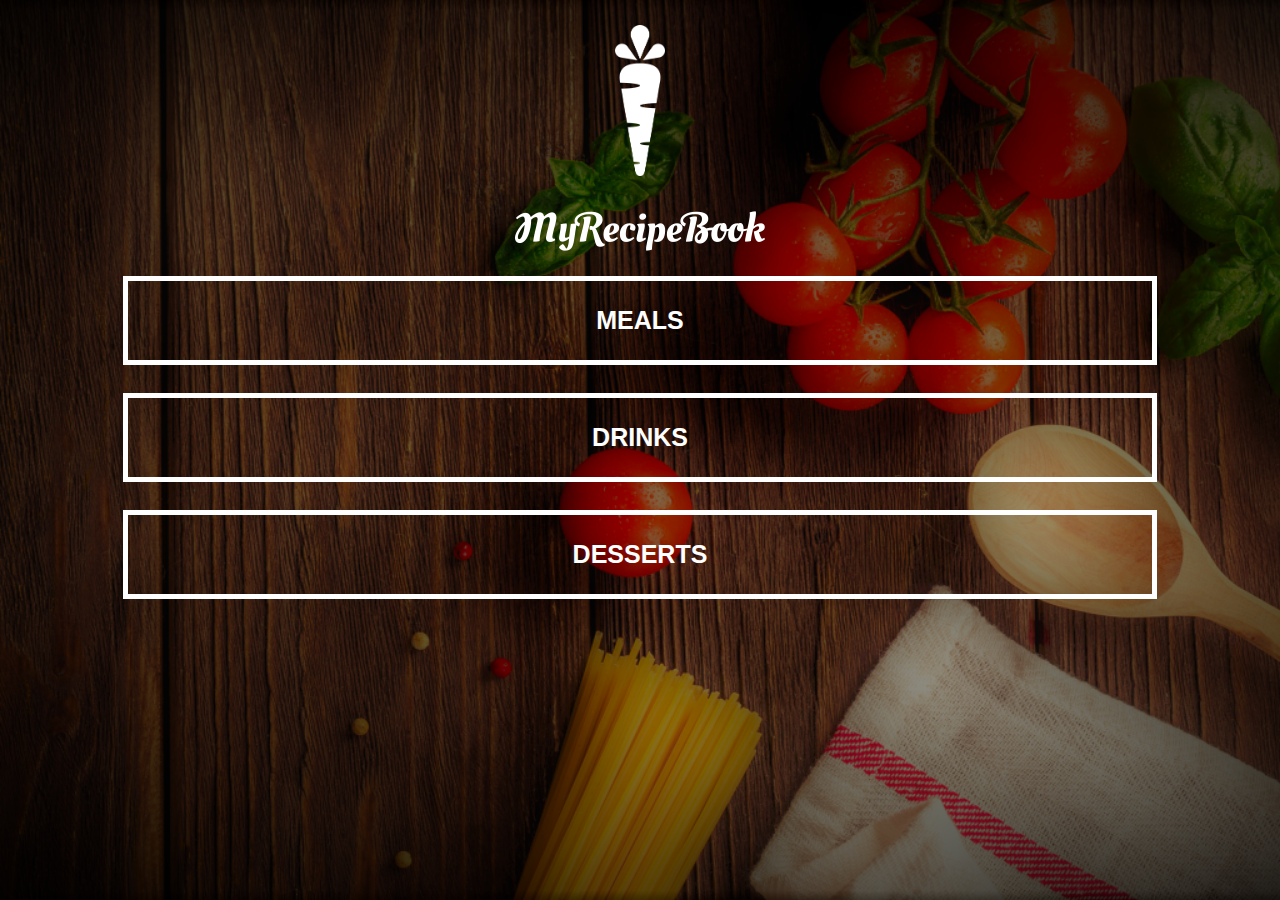
<file: index.html>
<!DOCTYPE html>
<html>
    <head>
       <title>My Recipe Book</title>
       <link rel="stylesheet" href="style.css">
       
    </head>
    <body class="body-home">
        <div id="home">
            <img src="images/logo-img.png" id="home-logo-img">
            <img src="images/logo-text.png" id="home-logo-text">
            <div class="home-menu">
                <a href="meals.html" class="home-menu-item">
                    <p>Meals</p>
                </a>
                <br>
                <a href="drinks.html" class="home-menu-item">
                    <p>Drinks</p>
                </a>
                <br>
                <a href="desserts.html" class="home-menu-item">
                    <p>Desserts</p>
                </a>
                <br>
            </div>
        </div>
    </body>
</html>
</file>
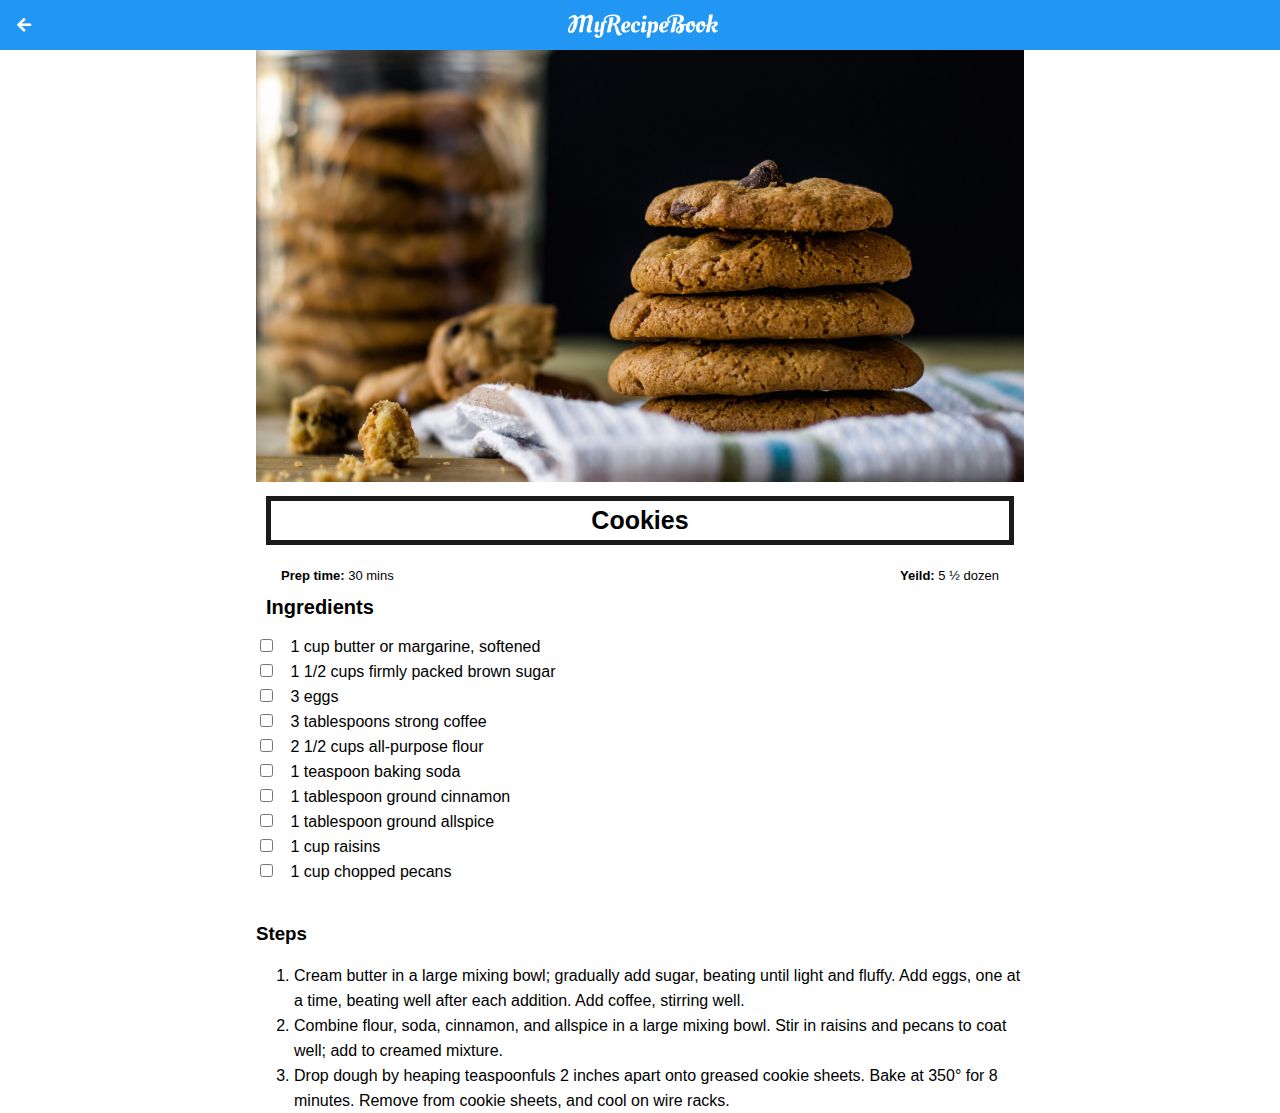
<file: cookies.html>
<!DOCTYPE html>
<html>
    <head>
        <title>My Recipe Book | Meals | Cookies </title>
       <link rel="stylesheet" href="style.css">
      <link rel="stylesheet" href="fontAwesome/css/all.css">
    </head>
    <body class="body-recipes">
        
        <div class="header">
            <a href="index.html">
                <i class="fas fa-arrow-left"></i>
            </a>
            
            <img src="images/logo-text.png">
        </div>
        <div id="recipe">
            <div class="recipe-details">
                <img src="images/cookies.png">
                    <h1>Cookies</h1>
                
                <div class="recipe-details-info">
                    <p><b>Prep time: </b>30 mins</p>
                    <p style="float: right"><b>Yeild: </b>5 ½ dozen</p>
                </div>
                
                <div class="recipe-details-ingredients">
                    <h2>Ingredients</h2>
                    
                    <input id="check-01" type="checkbox">
                    <label for="check-01">1 cup butter or margarine, softened</label>
                    <br>
                    <input id="check-02" type="checkbox">
                    <label for="check-02" type="checkbox">1 1/2 cups firmly packed brown sugar</label>
                    <br>   
                    <input id="check-03" type="checkbox">
                    <label for="check-03">3 eggs</label>
                    <br>
                    <input id="check-04" type="checkbox">
                    <label for="check-04">3 tablespoons strong coffee</label>
                    <br>
                    <input id="check-05" type="checkbox">
                    <label for="check-05">2 1/2 cups all-purpose flour</label>
                    <br>
                     <input id="check-06" type="checkbox">
                    <label for="check-06">1 teaspoon baking soda</label>
                    <br>
                     <input id="check-07" type="checkbox">
                    <label for="check-07">1 tablespoon ground cinnamon</label>
                    <br>
                     <input id="check-08" type="checkbox">
                    <label for="check-08">1 tablespoon ground allspice</label>
                    <br>
                    <input id="check-09" type="checkbox">
                    <label for="check-09">1 cup raisins</label>
                    <br>
                    <input id="check-10" type="checkbox">
                    <label for="check-10">1 cup chopped pecans</label>
                    <br>
                
                </div>
                <div class="recipe-details-steps">
                    <h3>Steps</h3>
                    
                    <ol>
                        <li>Cream butter in a large mixing bowl; gradually add sugar, beating until light and fluffy. Add eggs, one at a time, beating well after each addition. Add coffee, stirring well.</li>
                        
                        <li>Combine flour, soda, cinnamon, and allspice in a large mixing bowl. Stir in raisins and pecans to coat well; add to creamed mixture.</li>
                        
                        <li>Drop dough by heaping teaspoonfuls 2 inches apart onto greased cookie sheets. Bake at 350° for 8 minutes. Remove from cookie sheets, and cool on wire racks.</li>
                    
                    </ol>
                
                </div>
            
            </div>
            
        </div>
    </body>
</html>
</file>
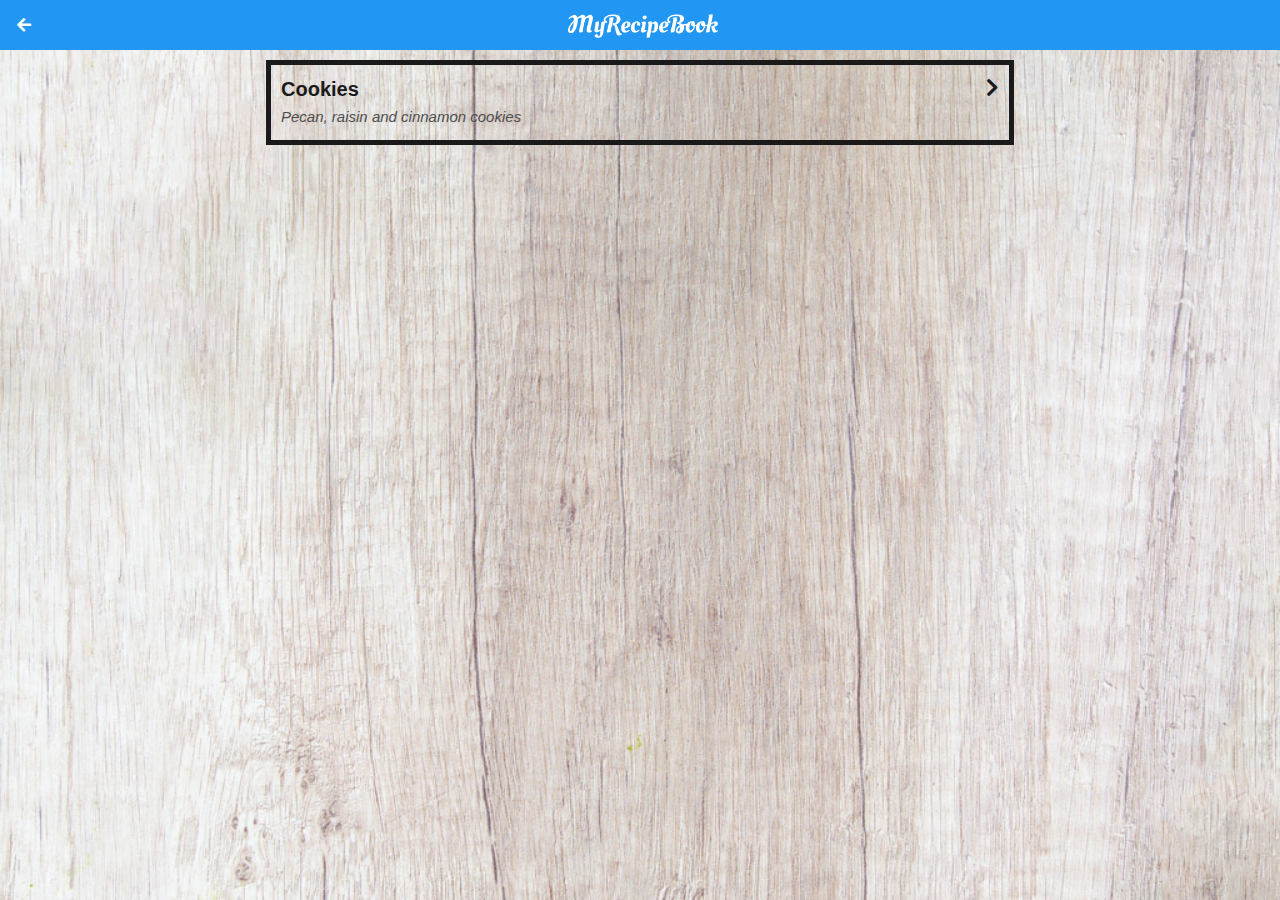
<file: desserts.html>
<!DOCTYPE html>
<html>
    <head>
       <title>My Recipe Book | Desserts</title>
       <link rel="stylesheet" href="style.css">
      <link rel="stylesheet" href="fontAwesome/css/all.css">
    </head>
    
    <body class="body-meals">
        
        <div class="header">
            <a href="index.html">
                <i class="fas fa-arrow-left"></i>
            </a>
            
            <img src="images/logo-text.png">
        </div>
        
        <div id="meals"> 
            
            <div class="meals-list">
                
                <a href="cookies.html">
                    <div class="meals-list-item">
                        <h1>Cookies<i class="fas fa-chevron-right"></i></h1>
                        
                        <p>Pecan, raisin and cinnamon cookies</p>
                    </div>
                </a>
            
            </div>
            
        </div>
    </body>
</html>
</file>
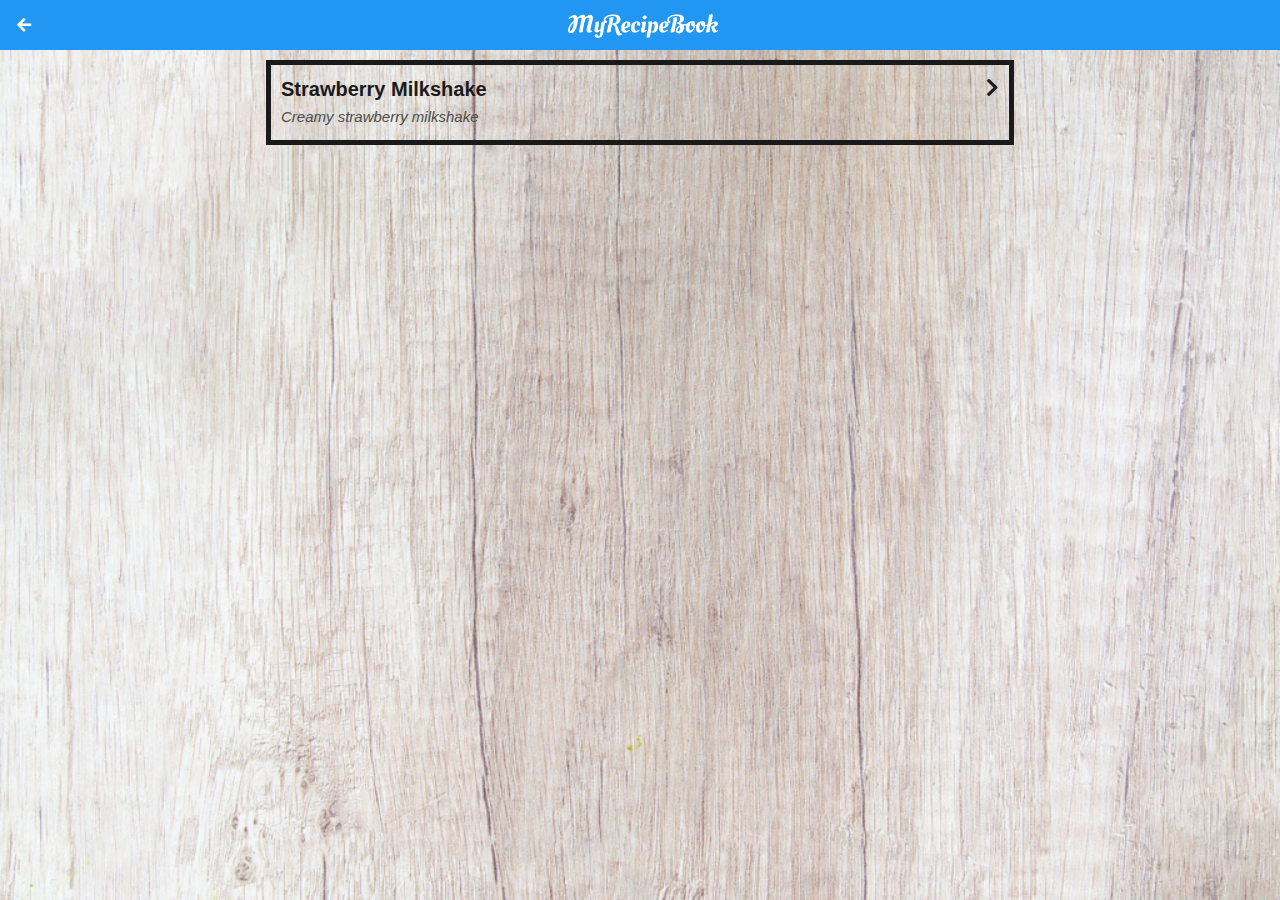
<file: drinks.html>
<!DOCTYPE html>
<html>
    <head>
       <title>My Recipe Book | Drinks</title>
       <link rel="stylesheet" href="style.css">
      <link rel="stylesheet" href="fontAwesome/css/all.css">
    </head>
    <body class="body-meals">
        
        <div class="header">
            <a href="index.html">
                <i class="fas fa-arrow-left"></i>
            </a>
            
            <img src="images/logo-text.png">
        </div>
        <div id="meals"> 
            
            <div class="meals-list">
                
                <a href="strawberrymilkshake.html">
                    <div class="meals-list-item">
                        <h1>Strawberry Milkshake<i class="fas fa-chevron-right"></i></h1>
                        
                        <p>Creamy strawberry milkshake</p>
                    </div>
                </a>
            
            </div>
            
        </div>
    </body>
</html>
</file>
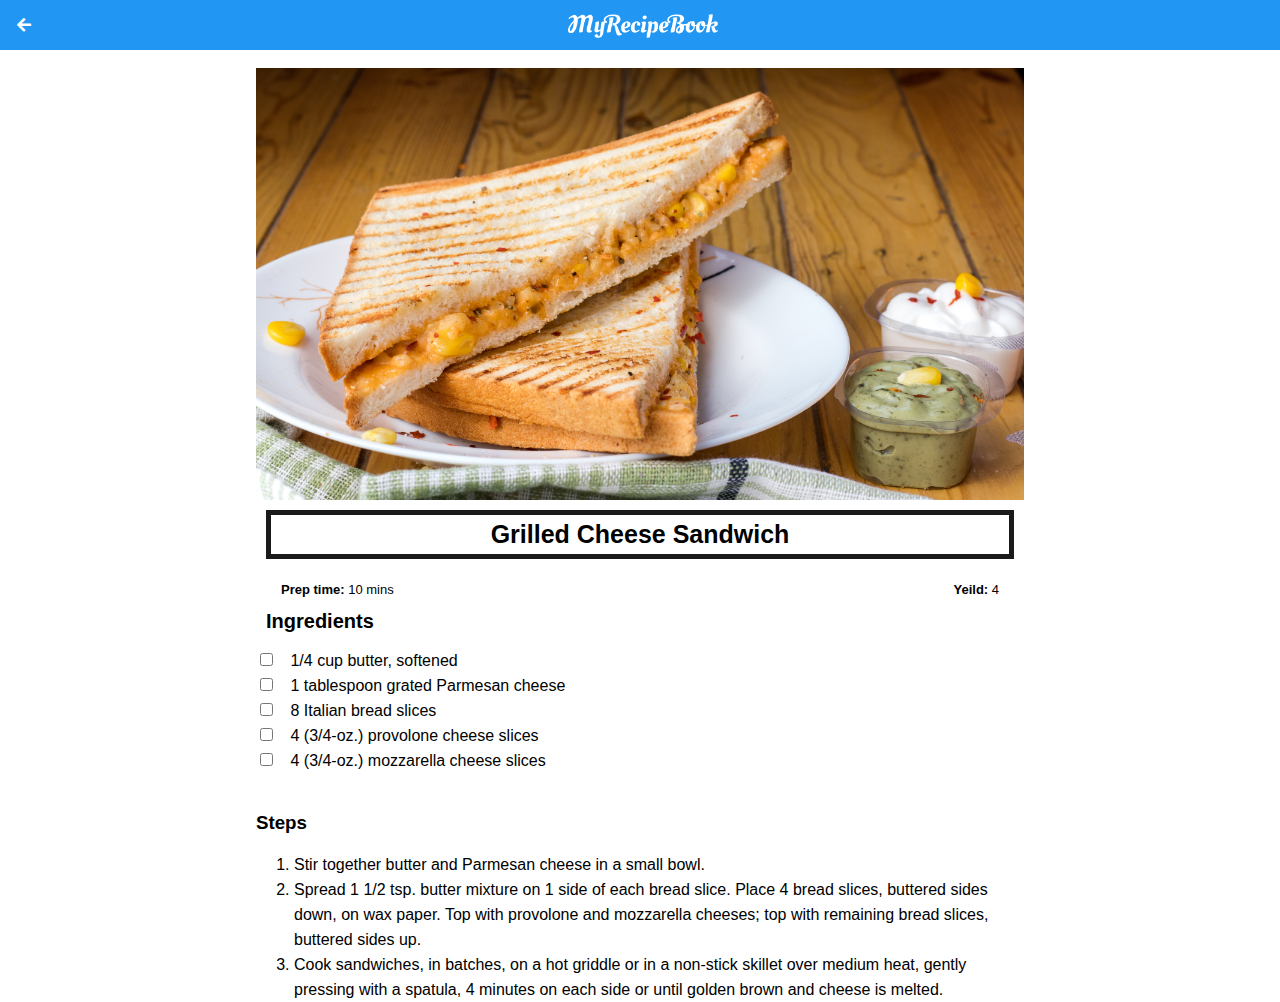
<file: grilledcheese.html>
1 contributor
64 lines (51 sloc)  2.69 KB

<!DOCTYPE html>
<html>
    <head>
        <title>My Recipe Book | Meals |Grilled Cheese</title>
       <link rel="stylesheet" href="style.css">
      <link rel="stylesheet" href="fontAwesome/css/all.css">
    </head>
    
    <body class="body-recipes">
        
        <div class="header">
            <a href="index.html">
                <i class="fas fa-arrow-left"></i>
            </a>
            
            <img src="images/logo-text.png">
        </div>
        <div id="recipe">
            <div class="recipe-details">
                <img src="images/grilledCheese.png">
                
                <h1>Grilled Cheese Sandwich</h1>
                
                <div class="recipe-details-info">
                    <p><b>Prep time: </b>10 mins</p>
                    <p style="float: right"><b>Yeild: </b>4</p>
                </div>
                
                <div class="recipe-details-ingredients">
                    <h2>Ingredients</h2>
                    
                    <input id="check-01" type="checkbox">
                    <label for="check-01">1/4 cup butter, softened</label>
                    <br>
                    <input id="check-02" type="checkbox">
                    <label for="check-02">1 tablespoon grated Parmesan cheese</label>
                    <br>   
                    <input id="check-03" type="checkbox">
                    <label for="check-03">8 Italian bread slices</label>
                    <br>
                    <input id="check-04" type="checkbox">
                    <label for="check-04">4 (3/4-oz.) provolone cheese slices</label>
                    <br>
                    <input id="check-05" type="checkbox">
                    <label for="check-05">4 (3/4-oz.) mozzarella cheese slices</label>
                
                </div>
                <div class="recipe-details-steps">
                    <h3>Steps</h3>
                    
                    <ol>
                        <li>Stir together butter and Parmesan cheese in a small bowl.</li>
                        <li>Spread 1 1/2 tsp. butter mixture on 1 side of each bread slice. Place 4 bread slices, buttered sides down, on wax paper. Top with provolone and mozzarella cheeses; top with remaining bread slices, buttered sides up.</li>
                        <li>Cook sandwiches, in batches, on a hot griddle or in a non-stick skillet over medium heat, gently pressing with a spatula, 4 minutes on each side or until golden brown and cheese is melted.</li>
                    
                    </ol>
                
                </div>
            
            </div>
            
        </div>
    </body>
</html>
</file>
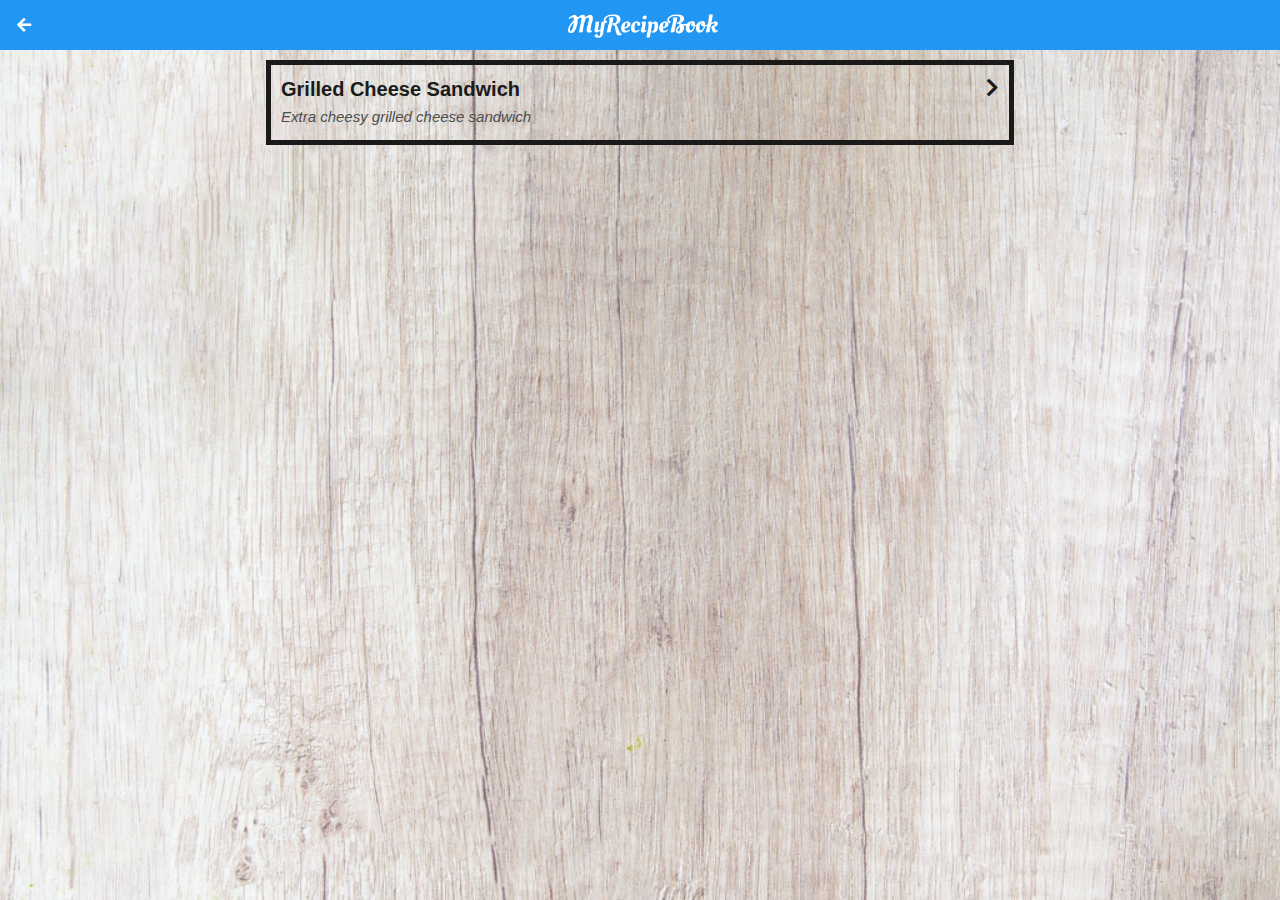
<file: meals.html>
<!DOCTYPE html>
<html>
    <head>
       <title>My Recipe Book | Meals</title>
       <link rel="stylesheet" href="style.css">
      <link rel="stylesheet" href="fontAwesome/css/all.css">
    </head>
    <body class="body-meals">
        
        <div class="header">
            <a href="index.html">
                <i class="fas fa-arrow-left"></i>
            </a>
            
            <img src="images/logo-text.png">
        </div>
        <div id="meals"> 
            
            <div class="meals-list">
                
                <a href="grilledCheese.html">
                    <div class="meals-list-item">
                        <h1>Grilled Cheese Sandwich<i class="fas fa-chevron-right"></i></h1>
                        
                        <p>Extra cheesy grilled cheese sandwich</p>
                    </div>
                </a>
            
            </div>
            
        </div>
    </body>
</html>
</file>
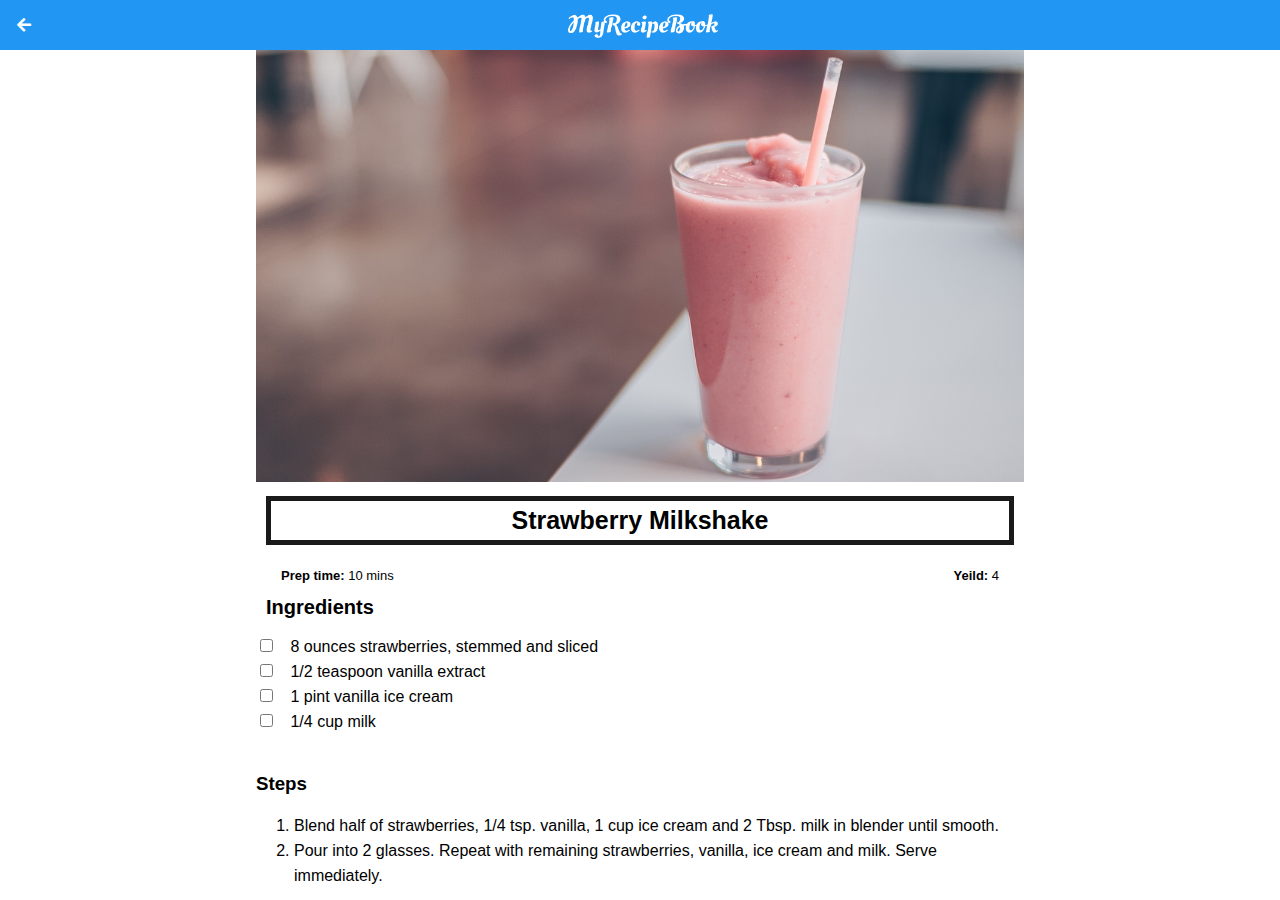
<file: strawberrymilkshake.html>
<!DOCTYPE html>
<html>
    <head>
        <title>My Recipe Book | Meals |Strawberry Milkshake</title>
       <link rel="stylesheet" href="style.css">
      <link rel="stylesheet" href="fontAwesome/css/all.css">
    </head>
    
    <body class="body-recipes">
        
        <div class="header">
            <a href="index.html">
                <i class="fas fa-arrow-left"></i>
            </a>
            
            <img src="images/logo-text.png">
        </div>
        <div id="recipe">
            <div class="recipe-details">
                <img src="images/strawberryMilkshake.png">
                
                <h1>Strawberry Milkshake</h1>
                
                <div class="recipe-details-info">
                    <p><b>Prep time: </b>10 mins</p>
                    <p style="float: right"><b>Yeild: </b>4</p>
                </div>
                
                <div class="recipe-details-ingredients">
                    <h2>Ingredients</h2>
                    
                    <input id="check-01" type="checkbox">
                    <label for="check-01">8 ounces strawberries, stemmed and sliced</label>
                    <br>
                    <input id="check-02" type="checkbox">
                    <label for="check-02">1/2 teaspoon vanilla extract</label>
                    <br>   
                    <input id="check-03" type="checkbox">
                    <label for="check-03">1 pint vanilla ice cream</label>
                    <br>
                    <input id="check-04" type="checkbox">
                    <label for="check-04">1/4 cup milk</label>
                    <br>
                   
                
                </div>
                <div class="recipe-details-steps">
                    <h3>Steps</h3>
                    
                    <ol>
                        <li>Blend half of strawberries, 1/4 tsp. vanilla, 1 cup ice cream and 2 Tbsp. milk in blender until smooth.</li>
                        <li>Pour into 2 glasses. Repeat with remaining strawberries, vanilla, ice cream and milk. Serve immediately.</li>
                        
                    
                    </ol>
                
                </div>
            
            </div>
            
        </div>
    </body>
</html>
</file>
<file: style.css>
html{
    height: 100%; 
 }
 
 body{
     font-family: sans-serif;
     
     margin: 0;
     padding: 0;
     
     height: 100%;
 }
 
 .body-home{
     background-image: url('images/background-01-port.png');
     background-position: center;
     background-attachment: fixed;
     background-repeat: no-repeat;
     background-size: cover;
 }
 
 
 .body-meals{
     background-image: url('images/background-02-port.png');
     background-position: center;
     background-attachment: fixed;
     background-repeat: no-repeat;
     background-size: cover;
 }
 
 /*====== HEADER ======*/
 
 .header{
     background-color: #2196f3;
     
     width: 100%;
     height: 50px;
     top: 0;
     
     position: fixed;
     overflow: hidden;
     
     text-align: center;
 }
 
 .header i{
     float: left;
     padding: 17px 0px 0px 17px;
     color: #ffffff;
 }
 
 .header img{
     width: 150px;
     padding-top: 14px;
     padding-right: 25px;
 }
 
 /*====== HOME PAGE ======*/
 
 #home-logo-img{
     width: 50px;
     display: block;
     margin: auto;
     padding: 25px 10px 10px 10px;
 }
 
 #home-logo-text{
     width: auto;
     display: block;
     margin: auto;
     padding: 25px;
 }
 
 /*====== HOME PAGE MENU ====== */
 
 .home-menu-item{
     text-decoration: none;
     text-transform: uppercase;
     
     color: #ffffff;
     font-size: 25px;
     font-weight: bold;
     text-align: center;
     border: 5px solid #ffffff;
     
     display: block;
     margin: auto;
     margin-bottom: 10px;
     width: 80%;
 }
 
 /*====== MEALS PAGE ======*/
 
 #meals{
     padding-top: 50px;
 }
 
 /*====== MEALS PAGE MENU ====== */
 
 .meals-list a{
     text-decoration: none;
 }
 
 .meals-list-item{
     border: 5px solid #1a1a1a;
     margin: 10px;
 }
 
 .meals-list-item h1{
     font-weight: bold;
     font-size: 20px;
     color: #1a1a1a;
     padding-left: 10px;
 }
 
 .meals-list-item i{
     float: right;
     color: #1a1a1a;
     padding-right: 10px;
 }
 
 .meals-list-item p{
     font-size: 15px;
     font-style: italic;
     color: #4d4d4d;
     margin-top: -7px;
     padding-left: 10px;
 }
 
 
 /*====== RECIPE PAGE ======*/
 
 #recipe{
     padding-top: 50px;
 }
 
 /*====== RECIPE DETAILS ====== */
 
 .recipe-details img{
     width: 100%;
 }
 
 .recipe-details h1{
     font-size: 25px;
     text-align: center;
     border: 5px solid #1a1a1a;
     margin: 10px;
     padding: 5px;
 }
 .recipe-details h2{
     font-size: 20px;
     text-align: left;
     
     margin: 0;
     margin-left: 10px;
 }
 
 .recipe-details-info{
     margin-left: 25px;
     margin-right: 25px;
 }
 
 .recipe-details-info p{
     font-size: 13px;
     display: inline-block;
 }
 
 .recipe-details-ingredients h2{
     padding-bottom: 15px;
 }
 
 .recipe-details-ingredients label{
     line-height: 25px;
     margin-left: 10px;
 }
 
 .recipe-details-steps{
     padding-top: 20px;
 }
 
 .recipe-details-steps ol{
     padding-left: 28px;
     line-height: 25px;
     margin-left: 10px;
 }
 
 
 /*====== RESPONSIVE LAYOUTS ====== */
 
 @media only screen and (min-width: 600px){
     #meals {
         width: 80%;
         margin: auto;
     }
     #recipe {
         width: 80%;
         margin: auto;
     }
 }
 
 @media only screen and (min-width: 1000px){
     
      #meals {
         width: 60%;
         margin: auto;
     }
     #recipe{
         width: 60%;
         margin: auto;
     }
 }
 
 
 @media only screen and (min-width: 1500px){
     
      #meals{
         width: 40%;
         margin: auto;
     }
     #recipe{
         width: 40%;
         margin: auto;
     }
 }
 
 @media only screen and (min-width: 720px){
     .body-home{
         background-image: url('images/background-01-land.png');
     }
     .body-meals{
         background-image: url('images/background-02-land.png')
     }
 }
</file>
